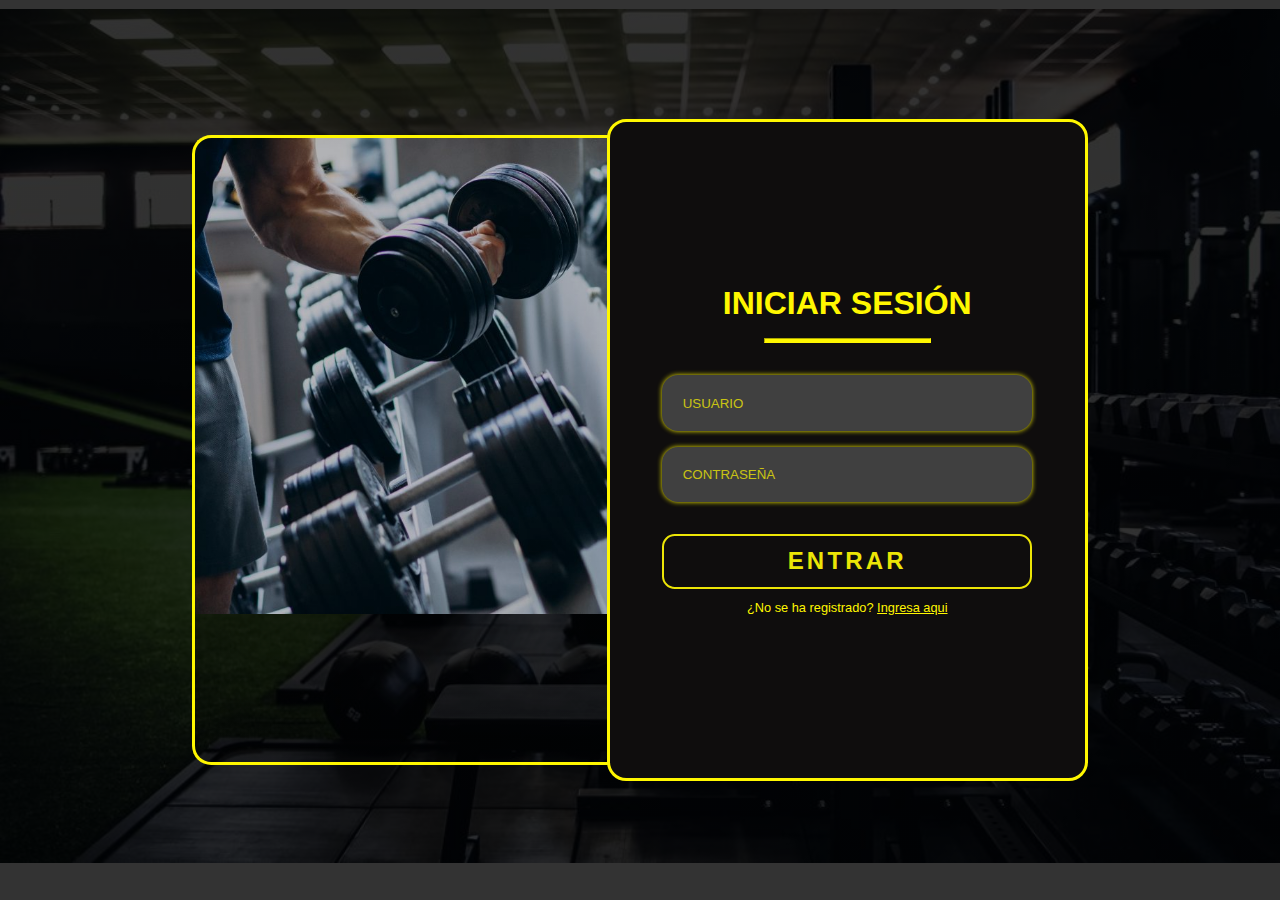
<file: inicio-sesion/index.html>
<!DOCTYPE html>
<html lang="en">
<head>
    <meta charset="UTF-8">
    <meta name="viewport" content="width=device-width, initial-scale=1.0">
    <title>Iniciar Sesión</title>
    <link rel="stylesheet" href="inicio-sesion.css">
</head>
<body>
    <section>
        <div class="img">
            <form action="../scripts/verificar-sesion.php" method="post">
                <h2>INICIAR SESIÓN</h2>
                <hr>
                <input type="text" placeholder="USUARIO" name="usuario" required>
                <input type="password" placeholder="CONTRASEÑA" name="contrasenia" required>
                <button>ENTRAR</button>
                <p>¿No se ha registrado? <a href="">Ingresa aqui</a></p>
            </form>
        </div>
    </section>
</body>
</html>
</file>
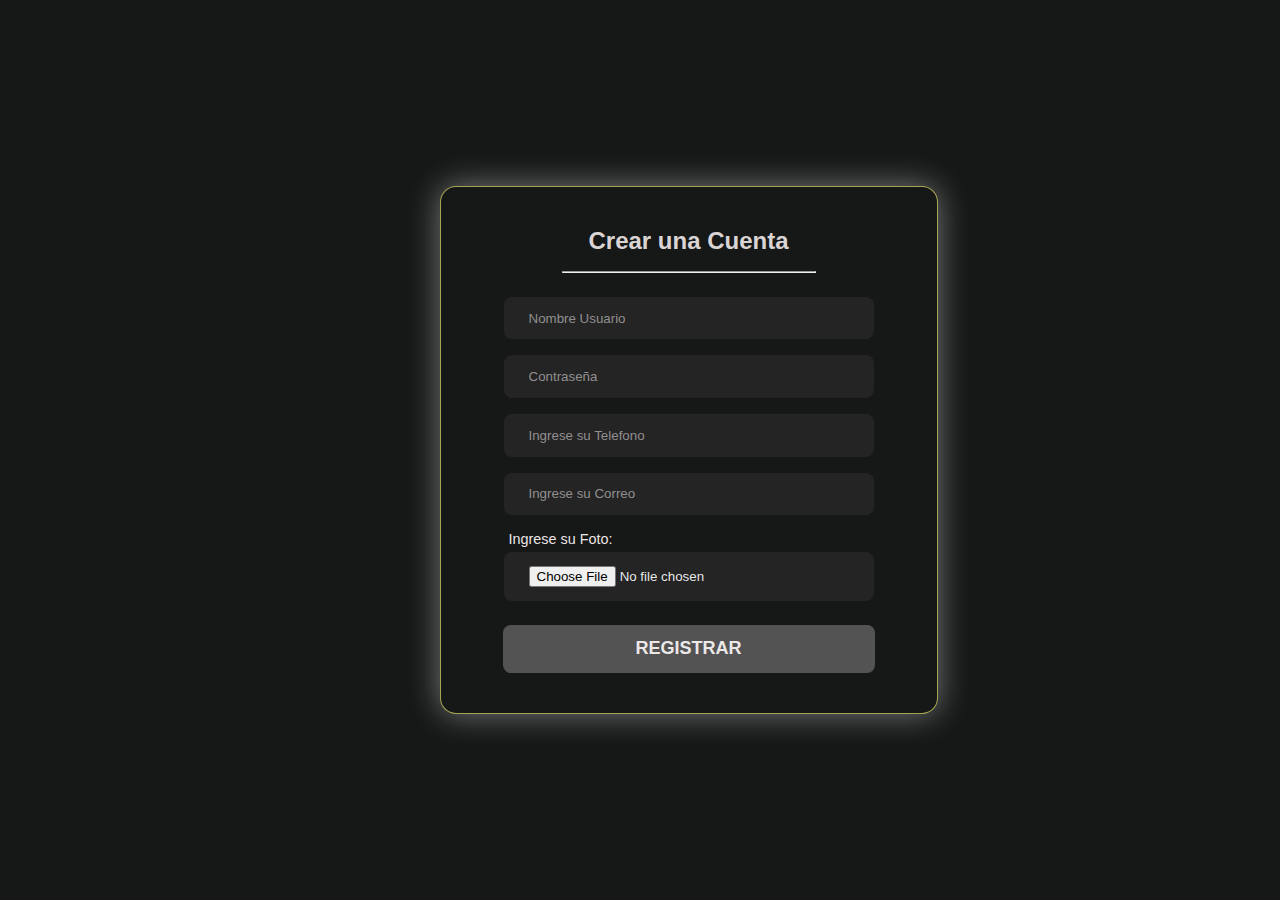
<file: registrarse/index.html>
<!DOCTYPE html>

<html lang="en">

<head>

    <meta charset="UTF-8">

    <meta name="viewport" content="width=device-width, initial-scale=1.0">

    <title>Registrarse</title>

    <link rel="stylesheet" href="registrarse.css">

</head>

<body>

    <section>

            <form action="../scripts/registrar.php" method="post" enctype="multipart/form-data">

                <div class="title">

                    <h2 class="m-0">Crear una Cuenta</h2>

                    <hr>

                </div>

                <input type="text" placeholder="Nombre Usuario" name="usuario" required>

                <input type="password" placeholder="Contraseña" name="contrasenia" required>

                <input type="text" placeholder="Ingrese su Telefono" name="telefono" required>

                <input type="text" placeholder="Ingrese su Correo" name="correo" required>

                <div>

                    <label for="foto">Ingrese su Foto:</label>

                </div>

                <input id="foto" type="file" name="foto" required>

                <button><h2>REGISTRAR</h2></button>

            </form>

    </section>

</body>

</html>
</file>
<file: inicio-sesion/inicio-sesion.css>
* {
  padding: 0;
  margin: 0;
}

body {
  width: 100%;
  height: 100vh;
  display: flex;
  align-items: center;
  justify-content: center;
  background-image: linear-gradient(rgba(0, 0, 0, 0.8), rgba(0, 0, 0, 0.8)), url("../img/inicio-sesion/fondo-inicio-sesion.jpeg");
  background-repeat: no-repeat;
  background-size: 100%;
  background-position-y: 20%;
}
body section {
  width: 70%;
  max-width: 1200px;
  height: 70%;
  display: flex;
  position: relative;
}
body section .img {
  width: 100%;
  display: flex;
  position: relative;
  align-items: center;
  border-radius: 1.2rem;
  justify-content: end;
  background-image: linear-gradient(rgba(0, 0, 0, 0.2), rgba(0, 0, 0, 0.2)), url("../img/inicio-sesion/fondo-pantalla-dividida-inicio-sesion.jpg");
  background-size: 80%;
  background-position-x: -50%;
  background-repeat: no-repeat;
  border: 3px solid #FFF700;
  border-right: 0px;
}
body section .img form {
  flex: 0.5;
  height: 100%;
  position: relative;
  display: flex;
  justify-content: center;
  align-items: center;
  flex-direction: column;
  padding: 1rem 2rem;
  border-radius: 1.2rem;
  background-color: #0F0D0D;
  border: 3px solid #FFF700;
}
body section .img form h2 {
  font-family: "Montserrat", sans-serif;
  font-weight: 800;
  color: #FFF700;
  font-size: 2rem;
  text-align: center;
  margin-bottom: 1rem;
}
body section .img form hr {
  width: 40%;
  height: 0.5%;
  border-color: #FFF700;
  background-color: #FFF700;
  margin-bottom: 2rem;
}
body section .img form input {
  width: 80%;
  padding: 1.2rem;
  border-radius: 1rem;
  margin-bottom: 1rem;
  background-color: rgb(64, 64, 64);
  outline: none;
  border: 1px solid transparent;
  box-shadow: 0 0 0.3rem rgba(255, 247, 0, 0.9529411765);
  caret-color: #ffe600;
  font-family: "Montserrat", sans-serif;
  color: #FFF700;
}
body section .img form input::-moz-placeholder {
  color: rgba(255, 247, 0, 0.7333333333);
}
body section .img form input::placeholder {
  color: rgba(255, 247, 0, 0.7333333333);
}
body section .img form input:hover {
  border-color: rgba(255, 247, 0, 0.4862745098);
  transition: 0.3s ease-in-out;
}
body section .img form input:focus {
  border-color: rgba(255, 247, 0, 0.9098039216);
  transition: 0.2s ease-in-out;
}
body section .img form button {
  width: 90%;
  background-color: transparent;
  color: #ece506;
  padding: 0.7rem 3rem;
  font-family: "Montserrat", sans-serif;
  letter-spacing: 0.2rem;
  font-weight: 700;
  font-size: 1.5rem;
  border-radius: 0.8rem;
  border: 2px solid #ece506;
  margin-top: 1rem;
  margin-bottom: 0.7rem;
}
body section .img form button:hover {
  color: rgba(255, 255, 255, 0.849);
  border-color: rgba(255, 255, 255, 0.822);
  transition: 0.4s ease-in-out;
  cursor: pointer;
  background-color: rgba(255, 247, 0, 0.3098039216);
}
body section .img form p {
  color: #FFF700;
  font-family: "Montserrat", sans-serif;
  font-size: 0.8rem;
}
body section .img form p a {
  color: #FFF700;
}
body section .img form p a:hover {
  color: #a5a008;
}/*# sourceMappingURL=inicio-sesion.css.map */
</file>
<file: registrarse/registrarse.css>
* {
  padding: 0;
  margin: 0;
}

body {
  width: 100%;
  height: 100vh;
  display: flex;
  align-items: center;
  justify-content: center;
  background-color: #161717;
}
body form {
  width: 100%;
  max-width: 400px;
  gap: 1rem;
  position: relative;
  display: flex;
  align-items: center;
  justify-content: center;
  flex-direction: column;
  border: 0.5px solid rgba(233, 229, 107, 0.6862745098);
  background-color: #161717;
  padding: 2.5rem 3rem;
  box-shadow: 0 0 2rem rgba(255, 255, 255, 0.425);
  border-radius: 1rem;
}
body form .title {
  display: flex;
  flex-direction: column;
  align-items: center;
  justify-content: center;
}
body form .title h2 {
  color: rgb(218, 212, 212);
  font-family: "Montserrat", sans-serif;
  font-size: 1.5rem;
}
body form .title hr {
  width: 70%;
  margin: 1rem 0rem 1.2rem 0rem;
}
body form div {
  width: 90%;
  display: flex;
  font-family: "Montserrat", sans-serif;
  font-size: 0.9rem;
  color: rgb(235, 229, 229);
  margin-bottom: -0.7rem;
  font-weight: 500;
}
body form input {
  width: 80%;
  background-color: #242424;
  outline: none;
  border: 0.5px solid transparent;
  padding: 0.8rem 1.5rem;
  border-radius: 0.5rem;
  font-family: "Montserrat", sans-serif;
  transition: 0.2s ease-in-out;
  caret-color: white;
  color: rgba(255, 255, 255, 0.904);
}
body form input:hover {
  background-color: #3b3b3b;
  cursor: pointer;
  border-color: rgba(252, 252, 252, 0.3411764706);
  box-shadow: #e0dc60 0 0 8px;
}
body form input:focus {
  border-color: rgba(233, 229, 107, 0.7882352941);
  box-shadow: #e0dc60 0 0 10px;
}
body form input::-moz-placeholder {
  color: rgba(175, 172, 172, 0.808);
}
body form input::placeholder {
  color: rgba(175, 172, 172, 0.808);
}
body form button {
  width: 93%;
  display: flex;
  justify-content: center;
  align-items: center;
  padding: 0.8rem;
  margin-top: 0.5rem;
  border-radius: 0.5rem;
  border: 1px solid transparent;
  font-family: "Montserrat", sans-serif;
  font-size: 0.75rem;
  font-weight: 500;
  background-color: rgba(121, 119, 119, 0.63);
  color: rgb(235, 232, 232);
}
body form button:hover {
  border-color: #e0dc60;
  background-color: transparent;
  transition: 0.3s ease;
  color: #e0dc60;
  box-shadow: #e0dc60 0 0 10px;
  cursor: pointer;
}/*# sourceMappingURL=registrarse.css.map */
</file>
